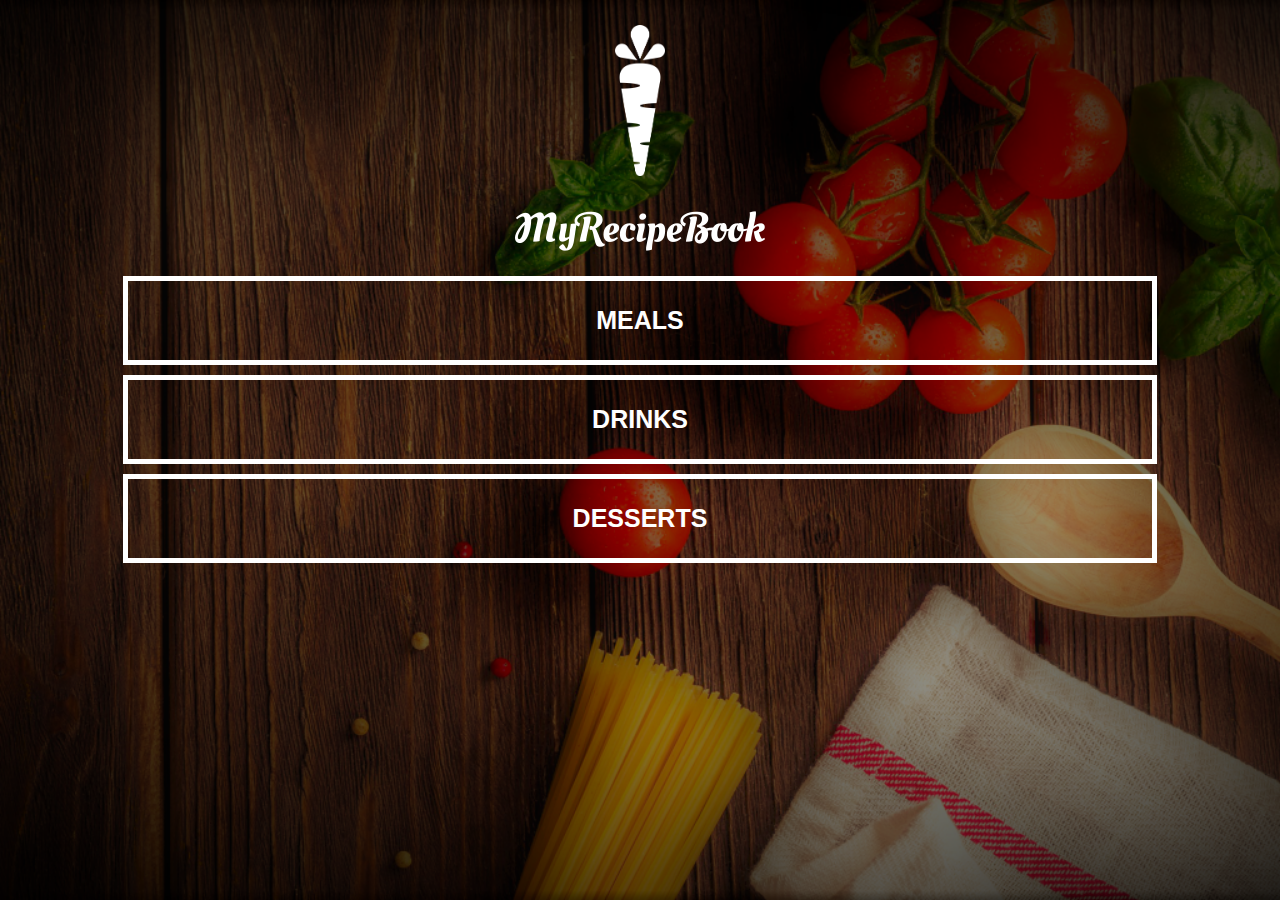
<file: My Recipe Book/index.html>
<!DOCTYPE html>
<html>
    <head>
        <title>My Recipe Book</title>
        <link rel="stylesheet" href="style.css">
    </head>
    
    <body class="body-home">
        <div id="home">

            <img src="images/logo-img.png" id="home-logo-img">
            <img src="images/logo-text.png" id="home-logo-text">

            <div class="home-menu">

                <a href="meals.html" class="home-menu-item">
                    <p>Meals</p>
                </a>

                <a href="drinks.html" class="home-menu-item">
                    <p>Drinks</p>
                </a>

                <a href="desserts.html" class="home-menu-item">
                    <p>Desserts</p>

                </a>

            </div>

        </div>
    </body>
</html>
</file>
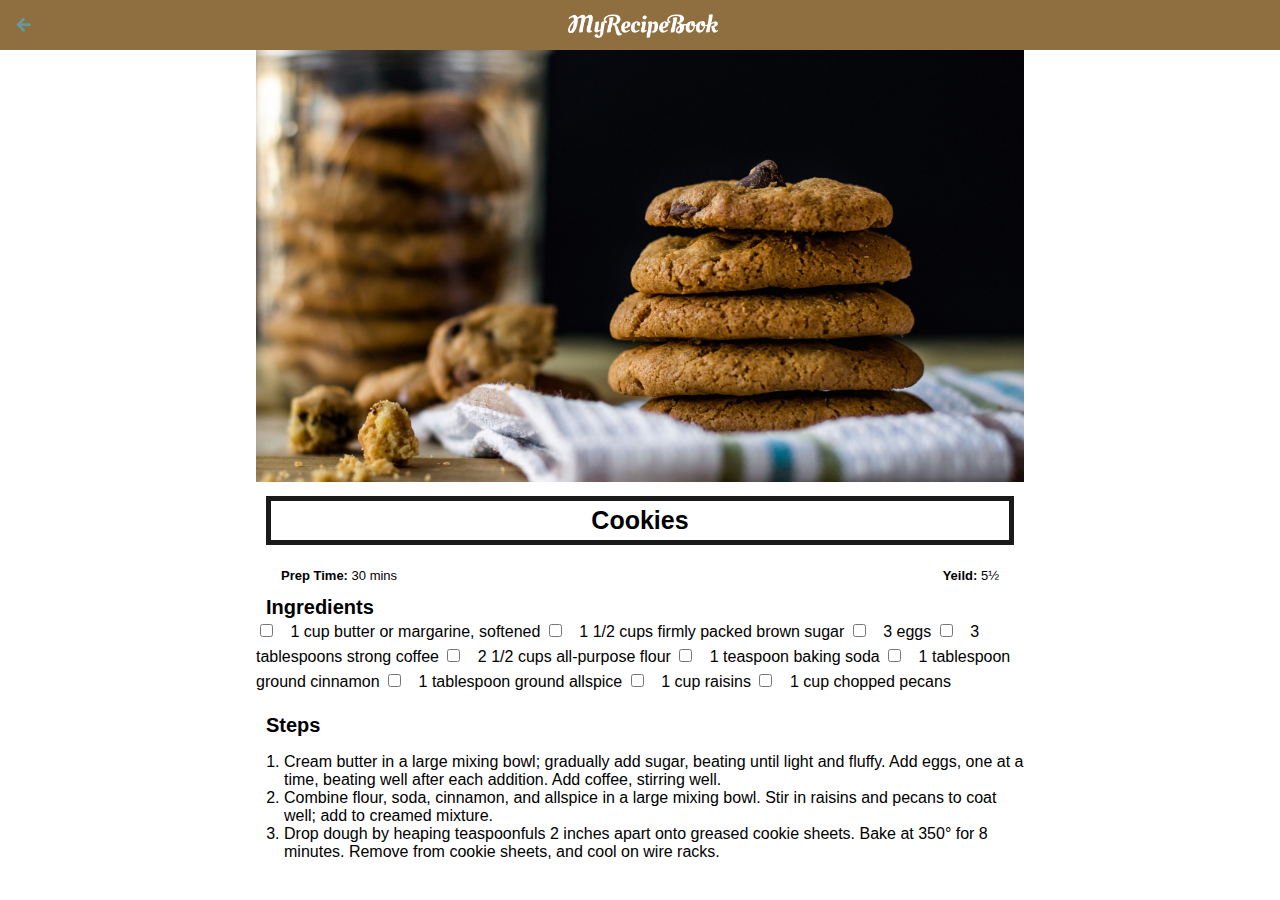
<file: My Recipe Book/cookies.html>
<!DOCTYPE html>
<html>
    <head>
        <title>My Recipe Book | Desserts | Cookies</title>
        <link rel="stylesheet" href="style.css">
        <link rel="stylesheet" href="fontAwesome/css/all.css">
    </head>
    
    <body class="body-recipes">

        <div class="header">
            <a href="desserts.html">
                <i class="fas fa-arrow-left"></i>
            </a>
            <img src="images/logo-text.png">
        </div>

       <div id="recipe">

        <div class="recipe-details">

            <img src="images/cookies.png">

            <h1>Cookies</h1>

            <div class="recipe-details-info">
                <p><b>Prep Time: </b>30 mins</p>
                <p style="float: right;"><b>Yeild: </b>5½</p>
            </div>

            <div class="recipe-details-ingredients">
                <h2>Ingredients</h2>

                <input id="check-01" type="checkbox">
                <label for="check-01">1 cup butter or margarine, softened</label>

                <input id="check-02" type="checkbox">
                <label for="check-02">1 1/2 cups firmly packed brown sugar</label>

                <input id="check-03" type="checkbox">
                <label for="check-03">3 eggs</label>

                <input id="check-04" type="checkbox">
                <label for="check-04">3 tablespoons strong coffee</label>

                <input id="check-05" type="checkbox">
                <label for="check-05">2 1/2 cups all-purpose flour</label>

                <input id="check-06" type="checkbox">
                <label for="check-06">1 teaspoon baking soda</label>

                <input id="check-07" type="checkbox">
                <label for="check-07">1 tablespoon ground cinnamon</label>

                <input id="check-08" type="checkbox">
                <label for="check-08">1 tablespoon ground allspice</label>

                <input id="check-09" type="checkbox">
                <label for="check-09">1 cup raisins</label>

                <input id="check-10" type="checkbox">
                <label for="check-10">1 cup chopped pecans</label>
            </div>

            <div class="recipe-details-steps">
                <h2>Steps</h2>

                <ol>
                    <li>Cream butter in a large mixing bowl; gradually add sugar, beating until light and fluffy. Add eggs, one at a time, beating well after each addition. Add coffee, stirring well.</li>
                    <li>Combine flour, soda, cinnamon, and allspice in a large mixing bowl. Stir in raisins and pecans to coat well; add to creamed mixture.</li>
                    <li>Drop dough by heaping teaspoonfuls 2 inches apart onto greased cookie sheets. Bake at 350° for 8 minutes. Remove from cookie sheets, and cool on wire racks.</li>
                </ol>

            </div>
        </div>
    
        </div>
    </body>
</html>
</file>
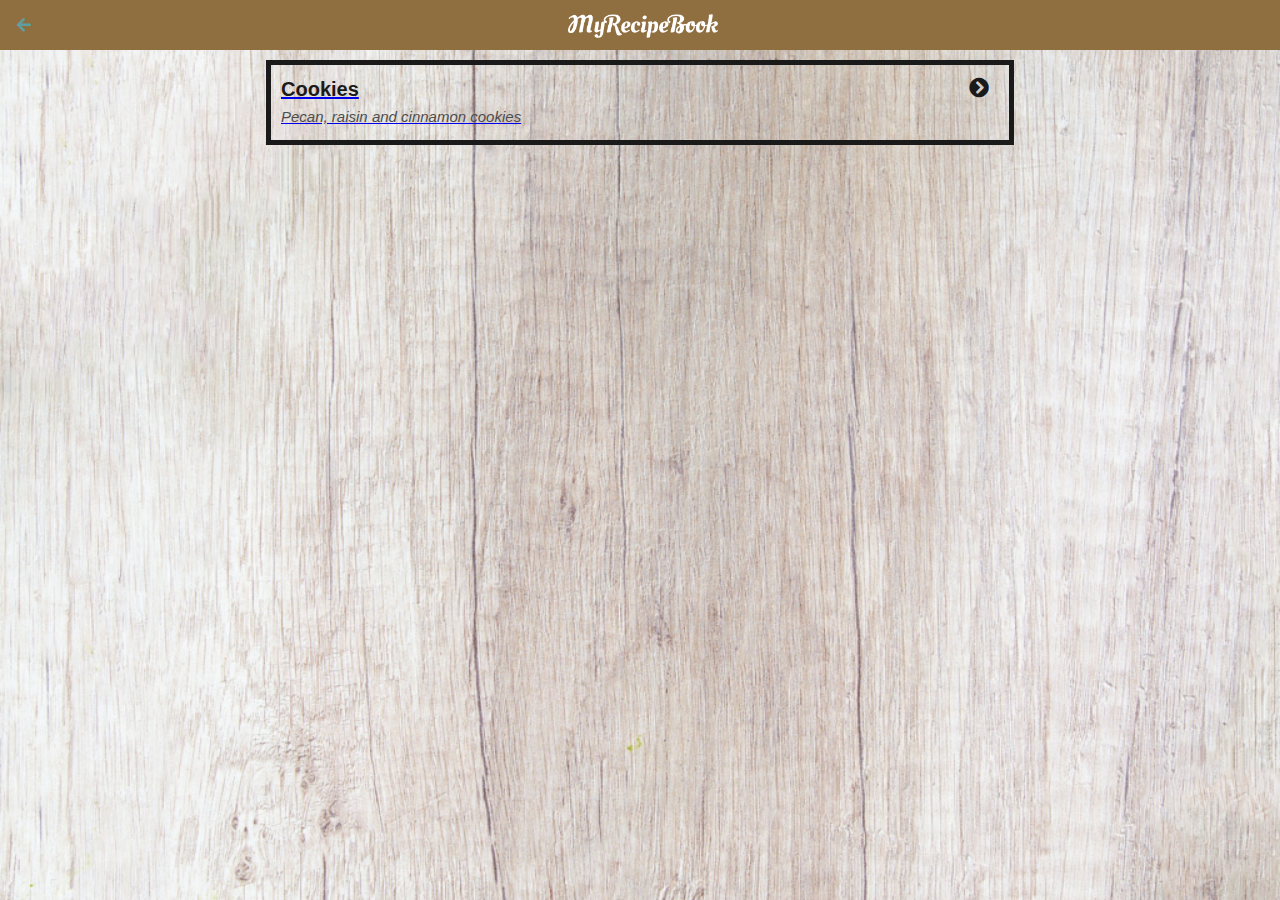
<file: My Recipe Book/desserts.html>
<!DOCTYPE html>
<html>
    <head>
        <title>My Recipe Book | Desserts</title>
        <link rel="stylesheet" href="style.css">
        <link rel="stylesheet" href="fontAwesome/css/all.css">
    </head>
    
    <body class="body-meals">

        <div class="header">
            <a href="index.html">
                <i class="fas fa-arrow-left"></i>
            </a>
            <img src="images/logo-text.png">
        </div>

       <div id="meals">

            <div class="meals-lists">

                <a href="cookies.html">
                    <div class="meals-list-item">
                        <h1>Cookies<i class="fas fa-chevron-circle-right"></i></h1>

                        <p>Pecan, raisin and cinnamon cookies</p>
                    </div>
                </a>

            </div>

      

        </div>
    </body>
</html>
</file>
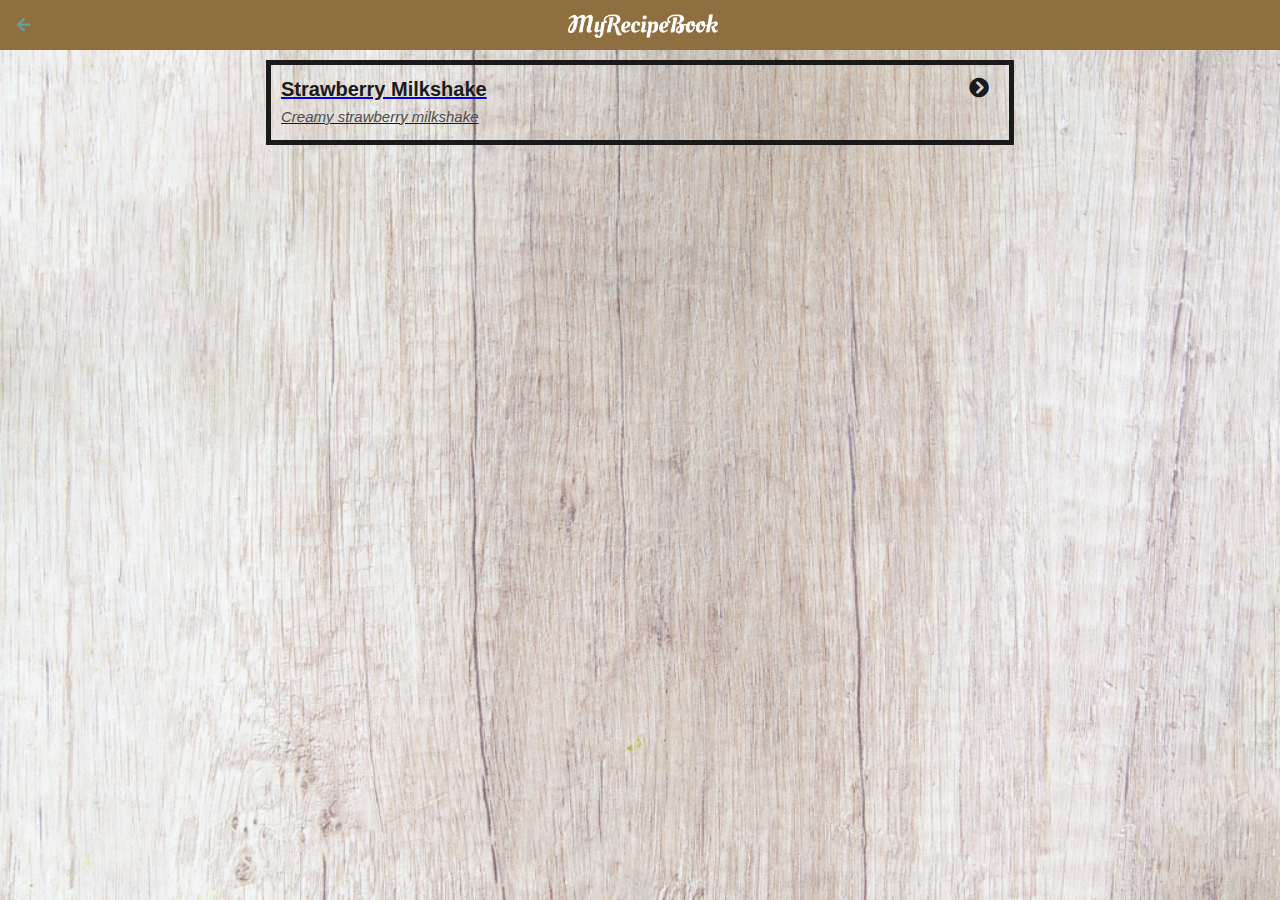
<file: My Recipe Book/drinks.html>
<!DOCTYPE html>
<html>
    <head>
        <title>My Recipe Book | Drinks</title>
        <link rel="stylesheet" href="style.css">
        <link rel="stylesheet" href="fontAwesome/css/all.css">
    </head>
    
    <body class="body-meals">

        <div class="header">
            <a href="index.html">
                <i class="fas fa-arrow-left"></i>
            </a>
            <img src="images/logo-text.png">
        </div>

       <div id="meals">

            <div class="meals-lists">

                <a href="strawberryMilkshake.html">
                    <div class="meals-list-item">
                        <h1>Strawberry Milkshake<i class="fas fa-chevron-circle-right"></i></h1>

                        <p>Creamy strawberry milkshake</p>
                    </div>
                </a>

            </div>

      

        </div>
    </body>
</html>
</file>
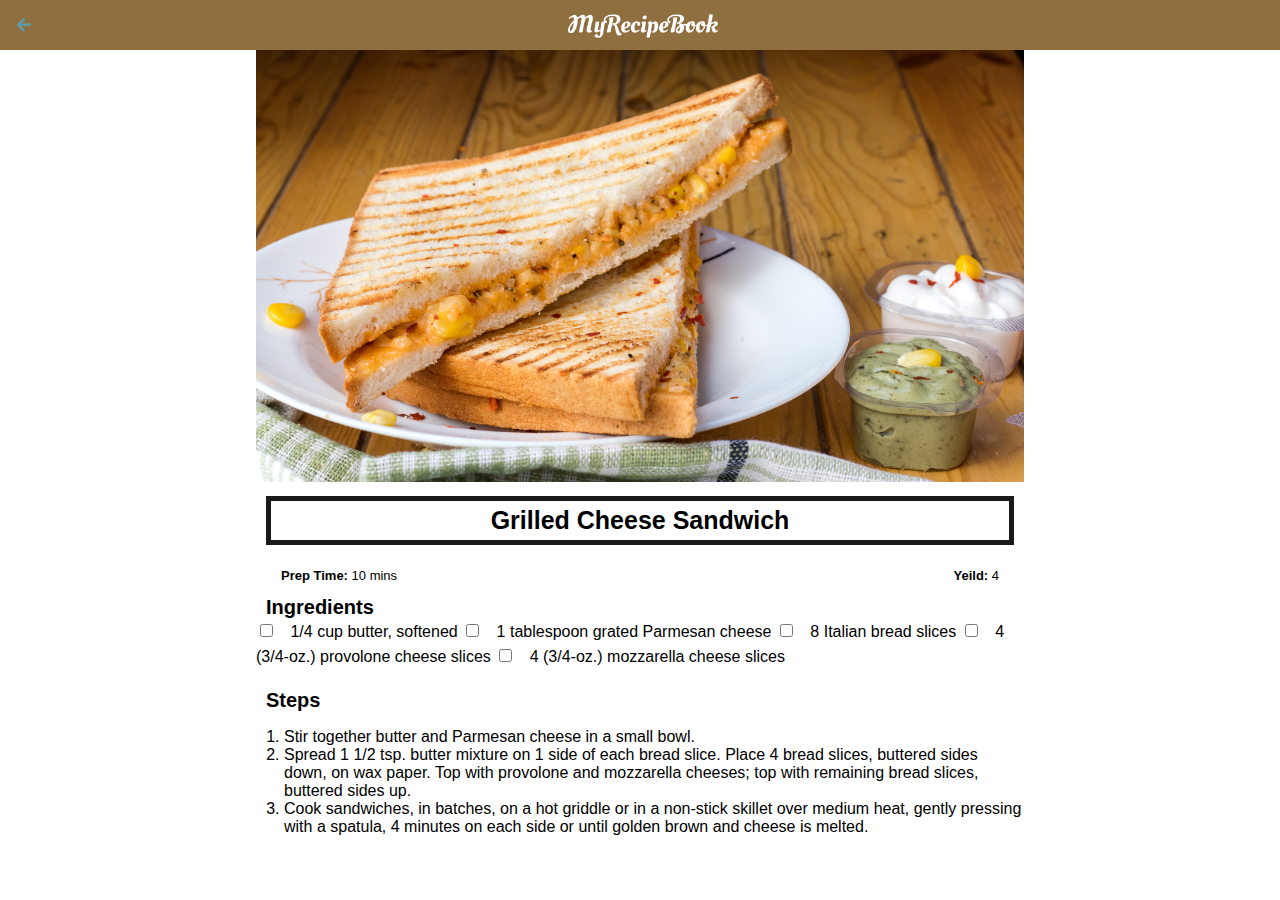
<file: My Recipe Book/grilledCheese.html>
<!DOCTYPE html>
<html>
    <head>
        <title>My Recipe Book | Meals | Grilled Cheese</title>
        <link rel="stylesheet" href="style.css">
        <link rel="stylesheet" href="fontAwesome/css/all.css">
    </head>
    
    <body class="body-recipes">

        <div class="header">
            <a href="meals.html">
                <i class="fas fa-arrow-left"></i>
            </a>
            <img src="images/logo-text.png">
        </div>

       <div id="recipe">

        <div class="recipe-details">

            <img src="images/grilledCheese.png">

            <h1>Grilled Cheese Sandwich</h1>

            <div class="recipe-details-info">
                <p><b>Prep Time: </b>10 mins</p>
                <p style="float: right;"><b>Yeild: </b>4</p>
            </div>

            <div class="recipe-details-ingredients">
                <h2>Ingredients</h2>

                <input id="check-01" type="checkbox">
                <label for="check-01">1/4 cup butter, softened</label>

                <input id="check-02" type="checkbox">
                <label for="check-02">1 tablespoon grated Parmesan cheese</label>

                <input id="check-03" type="checkbox">
                <label for="check-03">8 Italian bread slices</label>

                <input id="check-04" type="checkbox">
                <label for="check-04">4 (3/4-oz.) provolone cheese slices</label>

                <input id="check-05" type="checkbox">
                <label for="check-05">4 (3/4-oz.) mozzarella cheese slices</label>
            </div>

            <div class="recipe-details-steps">
                <h2>Steps</h2>

                <ol>
                    <li>Stir together butter and Parmesan cheese in a small bowl.</li>
                    <li>Spread 1 1/2 tsp. butter mixture on 1 side of each bread slice. Place 4 bread slices, buttered sides down, on wax paper. Top with provolone and mozzarella cheeses; top with remaining bread slices, buttered sides up.</li>
                    <li>Cook sandwiches, in batches, on a hot griddle or in a non-stick skillet over medium heat, gently pressing with a spatula, 4 minutes on each side or until golden brown and cheese is melted.</li>
                </ol>


            </div>
        </div>
    
        </div>
    </body>
</html>
</file>
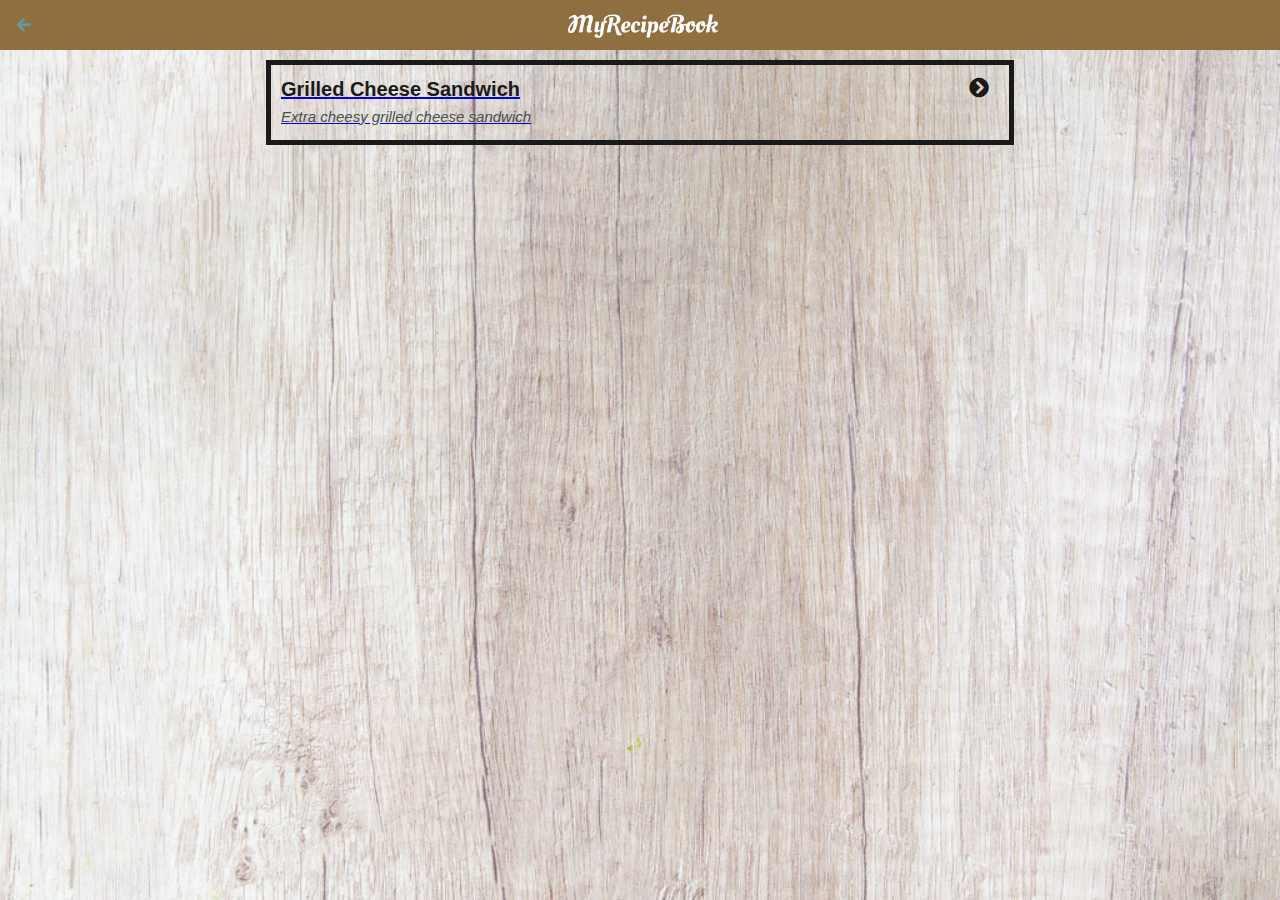
<file: My Recipe Book/meals.html>
<!DOCTYPE html>
<html>
    <head>
        <title>My Recipe Book | Meals</title>
        <link rel="stylesheet" href="style.css">
        <link rel="stylesheet" href="fontAwesome/css/all.css">
    </head>
    
    <body class="body-meals">

        <div class="header">
            <a href="index.html">
                <i class="fas fa-arrow-left"></i>
            </a>
            <img src="images/logo-text.png">
        </div>

       <div id="meals">

            <div class="meals-lists">

                <a href="grilledCheese.html">
                    <div class="meals-list-item">
                        <h1>Grilled Cheese Sandwich<i class="fas fa-chevron-circle-right"></i></h1>

                        <p>Extra cheesy grilled cheese sandwich</p>
                    </div>
                </a>

            </div>

      

        </div>
    </body>
</html>
</file>
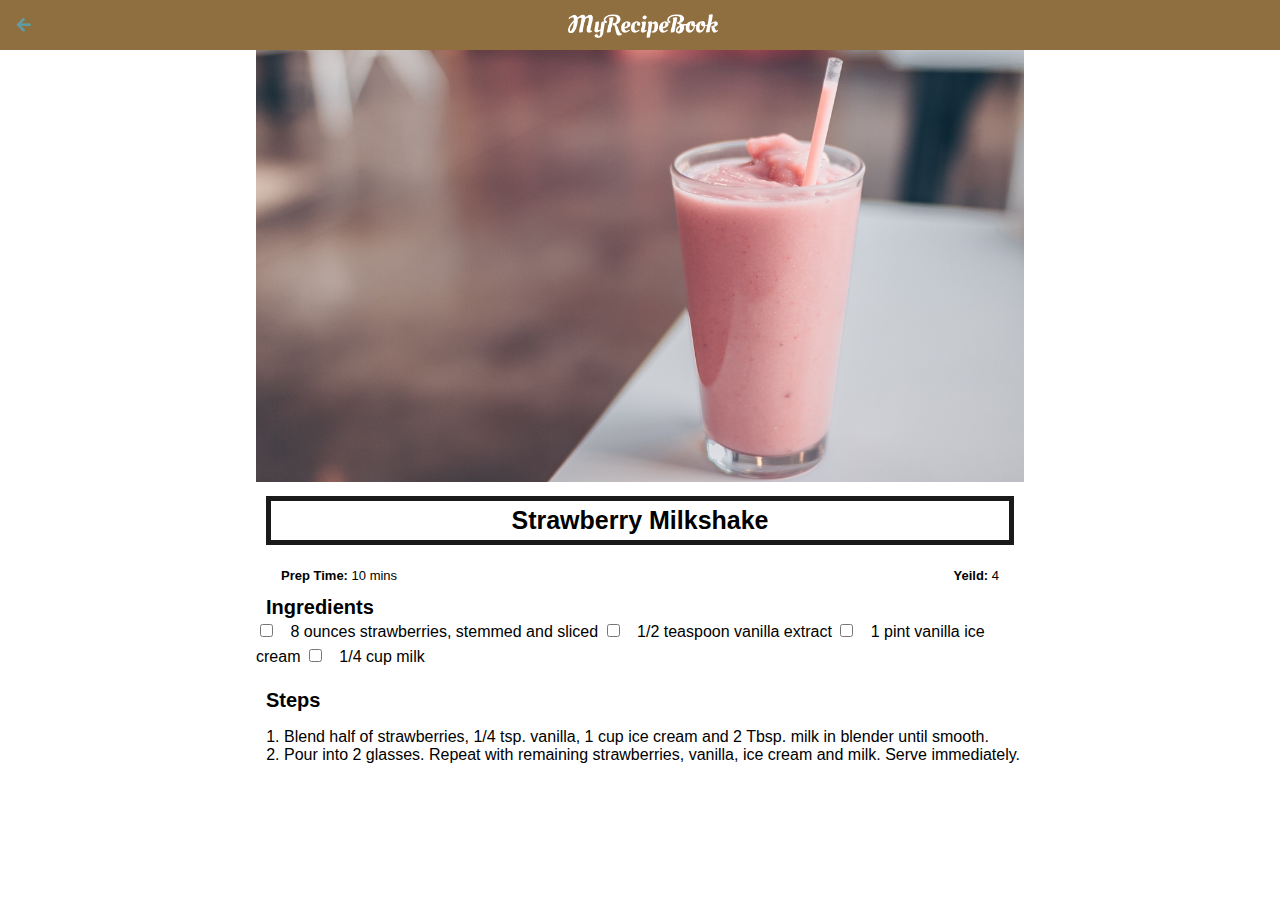
<file: My Recipe Book/strawberryMilkshake.html>
<!DOCTYPE html>
<html>
    <head>
        <title>My Recipe Book | Drinks | Strawberry Milkshake</title>
        <link rel="stylesheet" href="style.css">
        <link rel="stylesheet" href="fontAwesome/css/all.css">
    </head>
    
    <body class="body-recipes">

        <div class="header">
            <a href="drinks.html">
                <i class="fas fa-arrow-left"></i>
            </a>
            <img src="images/logo-text.png">
        </div>

       <div id="recipe">

        <div class="recipe-details">

            <img src="images/strawberryMilkshake.png">

            <h1>Strawberry Milkshake</h1>

            <div class="recipe-details-info">
                <p><b>Prep Time: </b>10 mins</p>
                <p style="float: right;"><b>Yeild: </b>4</p>
            </div>

            <div class="recipe-details-ingredients">
                <h2>Ingredients</h2>

                <input id="check-01" type="checkbox">
                <label for="check-01">8 ounces strawberries, stemmed and sliced</label>

                <input id="check-02" type="checkbox">
                <label for="check-02">1/2 teaspoon vanilla extract</label>

                <input id="check-03" type="checkbox">
                <label for="check-03">1 pint vanilla ice cream</label>

                <input id="check-04" type="checkbox">
                <label for="check-04">1/4 cup milk</label>
            </div>

            <div class="recipe-details-steps">
                <h2>Steps</h2>

                <ol>
                    <li>Blend half of strawberries, 1/4 tsp. vanilla, 1 cup ice cream and 2 Tbsp. milk in blender until smooth.</li>
                    <li>Pour into 2 glasses. Repeat with remaining strawberries, vanilla, ice cream and milk. Serve immediately.</li>
                </ol>

            </div>
        </div>
    
        </div>
    </body>
</html>
</file>
<file: My Recipe Book/style.css>
html{
height: 100%;
}

body{
font-family: sans-serif;
    
margin: 0;
padding: 0;

height: 100%;
}
    
.body-home{
background-image: url('images/background-01-port.png');
background-position: center;
background-attachment: fixed;
background-repeat: no repeat;
background-size: cover;
}

.body-meals{
    background-image: url('images/background-02-port.png');
    background-position: center;
    background-attachment: fixed;
    background-repeat: no repeat;
    background-size: cover;
    }

/*==========Header==========*/

.header{
    background-color: rgb(143, 110, 64);

    width: 100%;
    height: 50px;
    top: 0;

    position: fixed;
    overflow: hidden;

    text-align: center;
}

.header i{
    float: left;
    padding: 17px 0px 0px 17px;
    color: cadetblue;
}

.header img{
    width: 150px;
    padding-top: 14px;
    padding-right: 25px;
}


/*==========Home Page==========*/

#home-logo-img{
    width: 50px;
    display: block;
    margin: auto;
    padding: 25px 10px 10px 10px;

}

#home-logo-text{
    width: auto;
    display: block;
    margin: auto;
    padding: 25px;
}

/*=======Home Pgae Menu=====*/
.home-menu-item{
text-decoration: none;
text-transform: uppercase;
    
color: white;
font-size: 25px;
font-weight: bold;
text-align: center;
border: 5px solid white;
    
display: block;
margin: auto;
margin-bottom: 10px;
width:80%;
}

/*==========Meals Page==========*/
#meals{
    padding-top: 50px;
}

/*=======Meals Page Menu=====*/
.meals-list a{
    text-decoration: none;
}

.meals-list-item{
    border: 5px solid #1a1a1a;
    margin: 10px;
}

.meals-list-item h1{
    font-weight: bold;
    font-size: 20px;
    color: #1a1a1a;
    padding-left: 10px;
}

.meals-list-item i{
    float: right;
    color: #1a1a1a;
    padding-right: 20px;
}

.meals-list-item p{
    font-size: 15px;
    font-style: italic;
    color: #4d4d4d;
    margin-top: -7px;
    padding-left: 10px;
}

/*========== RECIPE PAGE==========*/
#recipe{
    padding-top: 50px;
}

/*==========RECIPE DETAILS==========*/

.recipe-details img {
    width: 100%;
}

.recipe-details h1 {
    font-size: 25px;
    text-align: center;
    border: 5px solid #1a1a1a;
    margin: 10px;
    padding: 5px;
}

.recipe-details h2 {
    font-size: 20px;
    text-align: left;
    margin: 0;
    margin-left: 10px;
}

.recipe-details-info {
    margin-left: 25px;
    margin-right: 25px;
}

.recipe-details-info p {
    font-size: 13px;
    display: inline-block;
}

.recipe-details-ingredients label{
    line-height: 25px;
    margin-left: 10px;
}

.recipe-details-steps {
    padding-top: 20px;
}

.recipe-details-steps ol {
    padding-left: 28px;
}

/*==========RESPONSIVE LAYOUT==========*/

@media only screen and (min-width: 600px) {
    #meals {
        width: 80%;
        margin: auto;
    }

    #recipe {
        width: 80%;
        margin: auto;
    }
}

@media only screen and (min-width: 1000px) {
    #meals {
        width: 60%;
        margin: auto;
    }

    #recipe {
        width: 60%;
        margin: auto;
    }
}

@media only screen and (min-width: 1500px) {
    #meals {
        width: 40%;
        margin: auto;
    }

    #recipe {
        width: 40%;
        margin: auto;
    }
}

@media only screen and (min-width: 720px) {
    .body-home {
        background-image: url('images/background-01-land.png');
    }

    .body-meals {
        background-image: url('images/background-02-land.png');
    }
}
</file>
